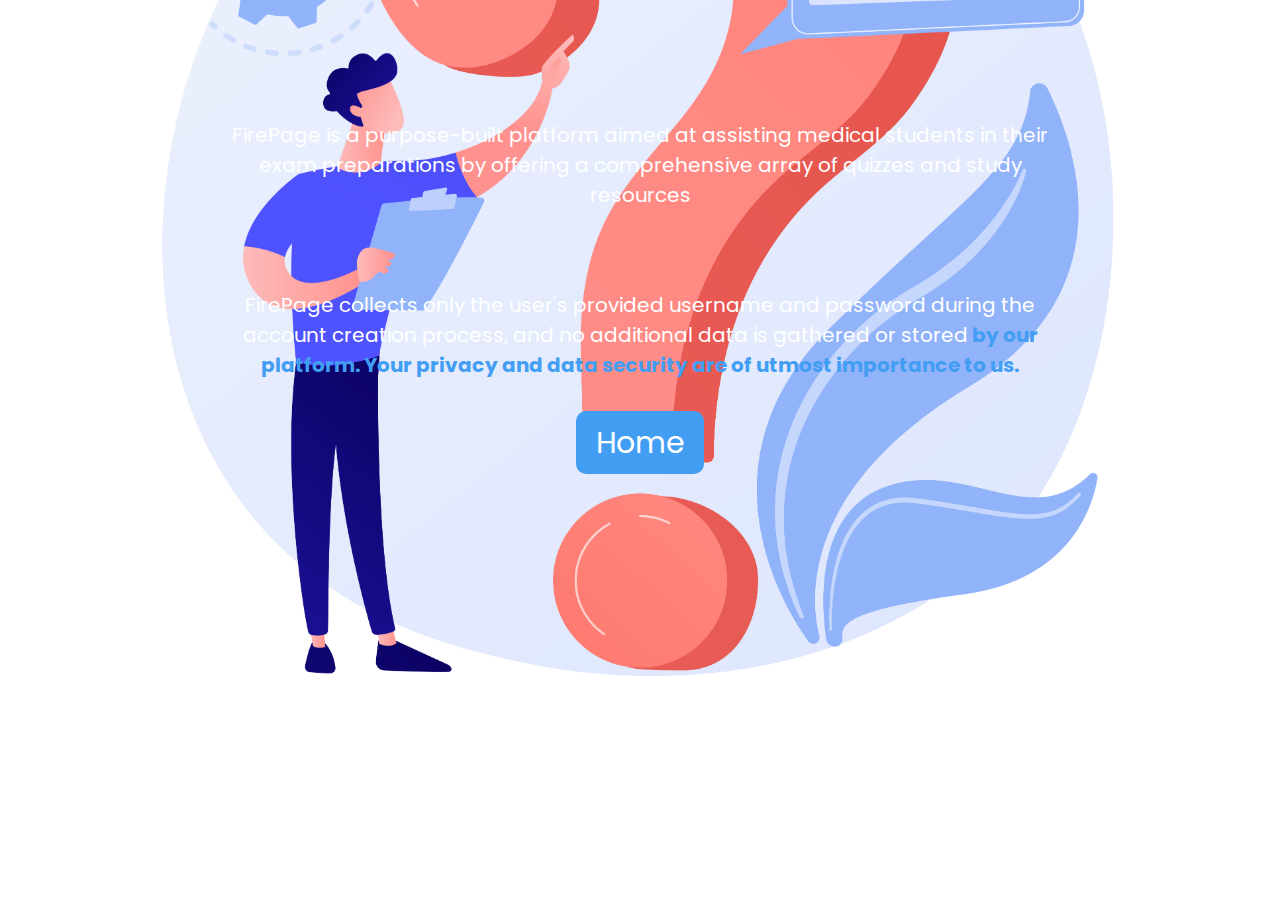
<file: policy.html>
<!DOCTYPE html>
<html lang="en">
<head>
    <meta charset="UTF-8">
    <meta name="viewport" content="width=device-width, initial-scale=1.0">
    <title>Document</title>
    <style>
        @import url('https://fonts.googleapis.com/css2?family=Poppins:wght@200;300&display=swap');
        *{
            padding:0;
            margin:0;
        }

        body{
    margin:0;
    padding: 0;
    font-family: 'Poppins', sans-serif;
    box-sizing: border-box;
    background-image: url("policy.jpg");
    background-repeat: no-repeat;
    background-size:cover;
    background-position: center center;

}

:root{
    --color-buttons-third:#429ef3;
    --color-white:#fff;
}


        .text_div{
            width:70%;
            position:relative;
            top:5rem;
            align-items: center;
            text-align: center;
            justify-content: center;
            margin: auto;
        }


        .text_div p{
            margin:auto;
            padding:40px;
            font-size:20px;
            color:#fff;
        

        }

        a{
            text-decoration: none;
    background-color: var(--color-buttons-third);
    border-radius:10px;
    border:none;
    font-size:30px;
    color:var(--color-white);
    padding:10px 20px;
    font-weight: 800px;
}

a:hover{
    opacity: 0.5;
}

        b{
            color:var(--color-buttons-third)
        }
    </style>
</head>
<body>
    <div class="big_img"></div>
    <div class="text_div">
        <p>
            FirePage is a purpose-built platform aimed at assisting medical students
         in their exam preparations by offering a comprehensive array of quizzes and study resources
        </p>
        <p>
            FirePage collects only the user's provided username and password during the account
             creation process, and no additional data is gathered or stored<b> by our platform. 
             Your privacy and data security are of utmost importance to us.</b>
        </p>
        <a href="index.html">Home</a>
    </div>
</body>
</html>
</file>
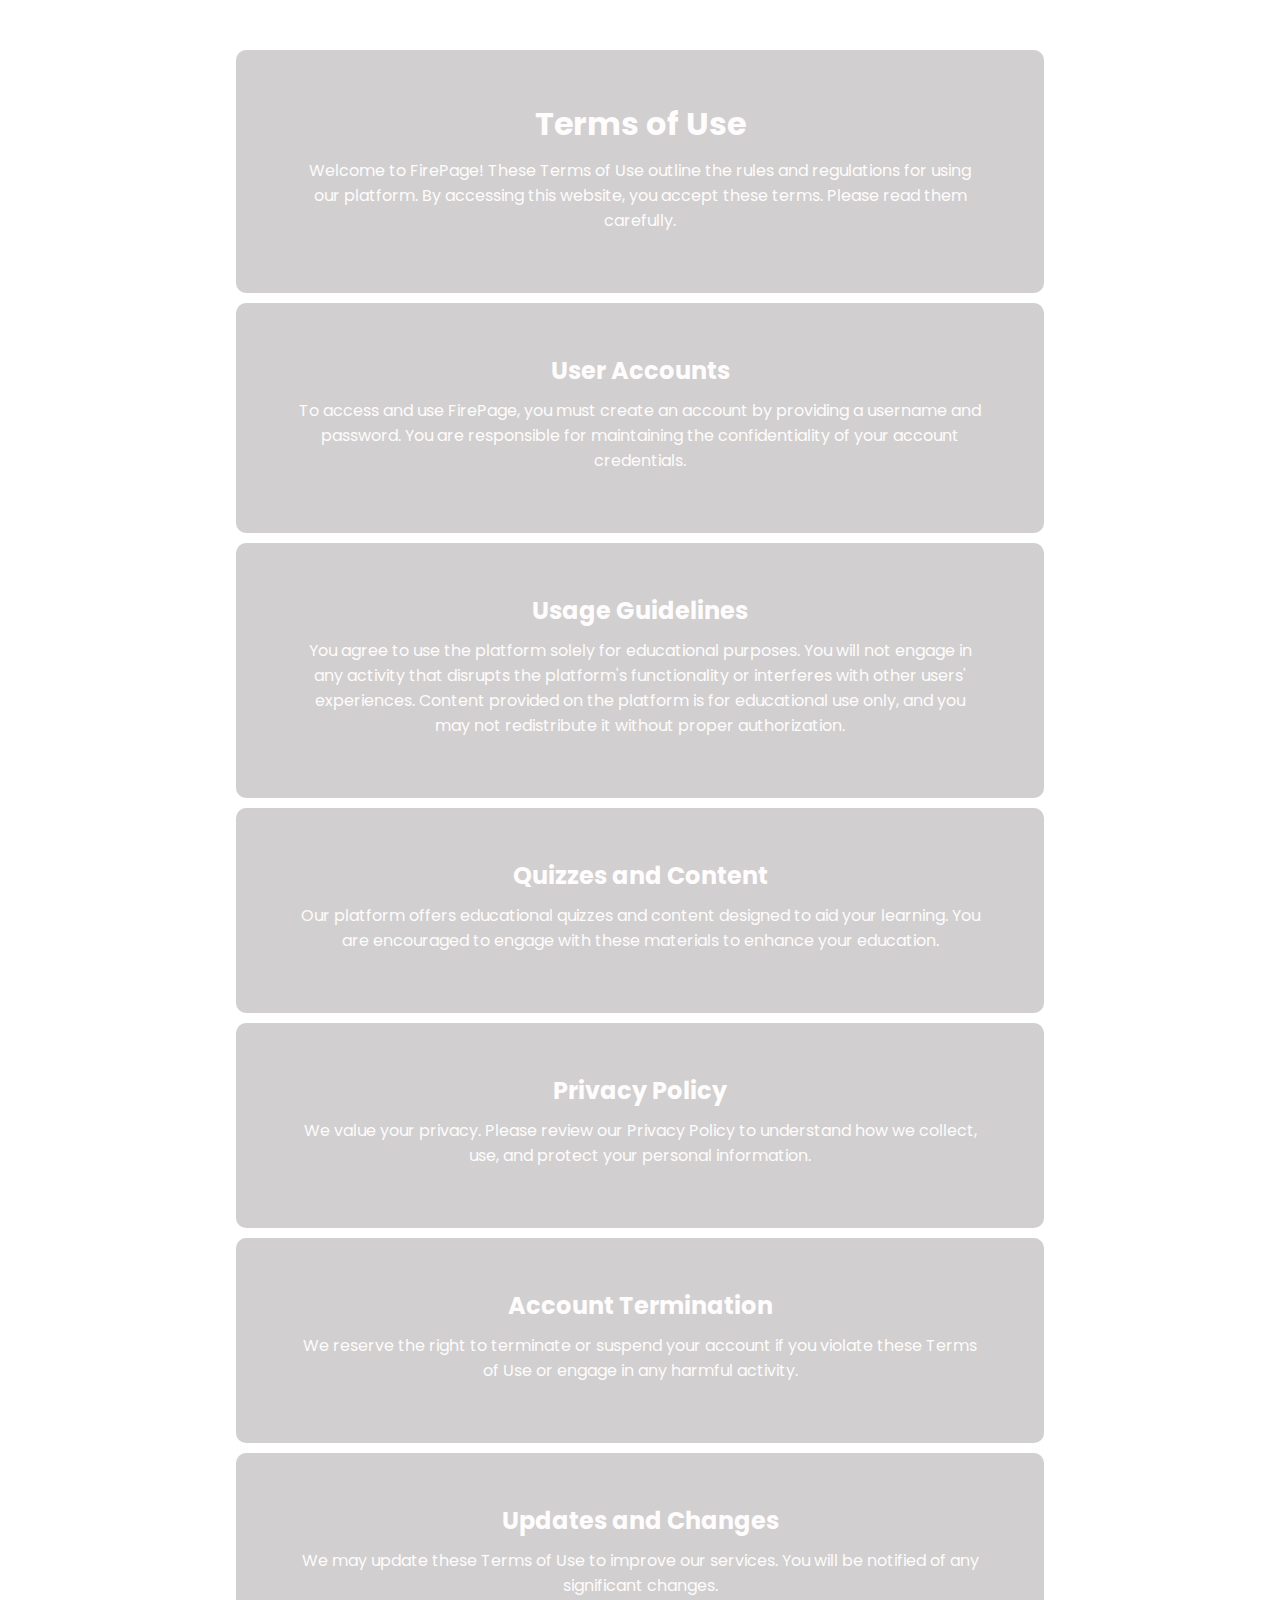
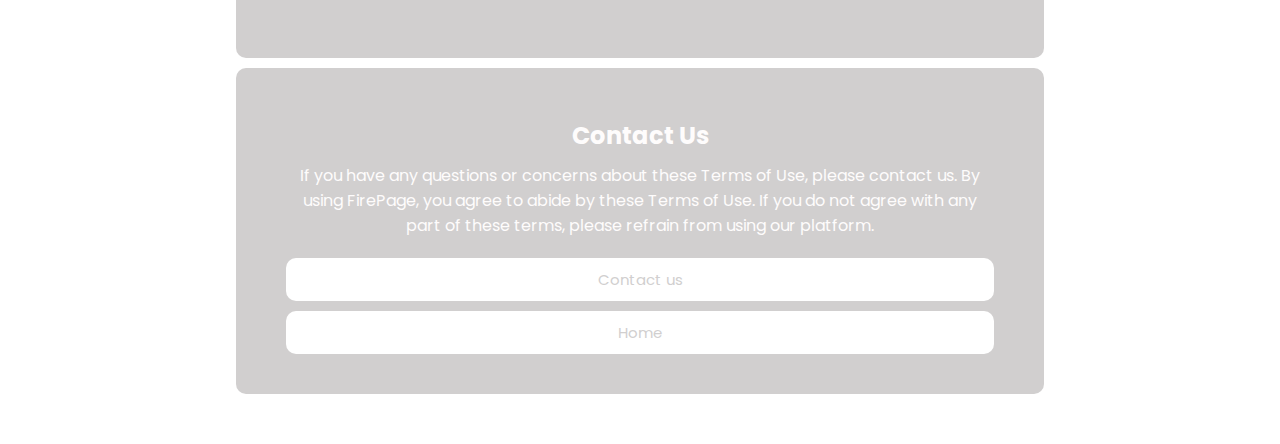
<file: terms_of_use.html>
<!DOCTYPE html>
<html lang="en">
<head>
    <meta charset="UTF-8">
    <meta name="viewport" content="width=device-width, initial-scale=1.0">
    <title>Document</title>
</head>
<style>
     @import url('https://fonts.googleapis.com/css2?family=Poppins:wght@200;300&display=swap');
        *{
            padding:0;
            margin:0;
        }

        body{
    margin:0;
    padding: 0;
    font-family: 'Poppins', sans-serif;
    box-sizing: border-box;
}

        .big_img{
            background-image: url("pills_green.jpg");
            background-repeat: no-repeat;
            background-size: cover;
            background-position: center center;
            width:100%;
            height:180vh;
            position: absolute;
        }

        .container{
            display:flex;
            flex-direction: column;
            gap:10px;
            text-align: center;
            align-items: center;
            justify-content: center;
            padding:50px;
        }

        .container div{
            padding:50px 50px;
            width:60%;
            justify-content: center;
            border-radius: 10px;
            background-color: #d1cfcf;
            color:#fefcfc;

        }

        .container p{
            margin: auto;
            padding:10px; 
        }

        .contact_us{
            background-color: #fff;
            padding:10px;
            text-decoration: none;
            font-size:15px;
            border-radius: 10px;
            border:none;
            color:#d1cfcf;
            position: relative;
            top:10px;
            cursor: pointer;
        }

        a{
            text-decoration: none;
        }

        a:hover{
            opacity: 0.5;
        }
        .home{
            background-color: #fff;
            padding:10px 30px;
            text-decoration: none;
            font-size:15px;
            border-radius: 10px;
            border:none;
            color:#d1cfcf;
            position: relative;
            top:10px;
            cursor: pointer;
        }

        section{
            display: flex;
            flex-direction: column;
            gap: 10px;
        }
</style>
<body>
    <div class="main_img">
    </div>
    <div class="container">
        <div class="">
            <h1>Terms of Use</h1>
            <p>Welcome to FirePage!
                These Terms of Use outline the rules and regulations for using our platform. By accessing this website, you accept these terms. Please read them carefully.</p>
        </div>
        <div class="">
            <h2>User Accounts</h2>
            <p>To access and use FirePage, you must create an account by providing a username and password.
                You are responsible for maintaining the confidentiality of your account credentials.</p>
        </div>
        <div class="">
            <h2>Usage Guidelines</h2>
            <p>You agree to use the platform solely for educational purposes.
                You will not engage in any activity that disrupts the platform's functionality or interferes with other users' experiences.
                Content provided on the platform is for educational use only, and you may not redistribute it without proper authorization.</p>
        </div>
        <div class="">
            <h2>Quizzes and Content</h2>
            <p>Our platform offers educational quizzes and content designed to aid your learning.
                You are encouraged to engage with these materials to enhance your education.</p>
        </div>
        <div class="">
            <h2>Privacy Policy</h2>
            <p>We value your privacy. Please review our Privacy Policy to understand how we collect, use, and protect your personal information.</p>
        </div>
        <div class="">
            <h2>Account Termination</h2>
            <p>We reserve the right to terminate or suspend your account if you violate these Terms of Use or engage in any harmful activity.</p>
        </div>
        <div class="">
            <h2>Updates and Changes</h2>
            <p>We may update these Terms of Use to improve our services. You will be notified of any significant changes.</p>
        </div>
        <div class="">
            <h2>Contact Us</h2>
            <p>If you have any questions or concerns about these Terms of Use, please contact us.
                By using FirePage, you agree to abide by these Terms of Use. If you do not agree with any part of these terms, please refrain from using our platform.</p>
                <section>
                    <a class="contact_us" href="contact_us.html">Contact us</a>
                    <a class="home" href="index.html">Home</a>
                </section>
        </div>
    </div>
</body>
</html>
</file>
